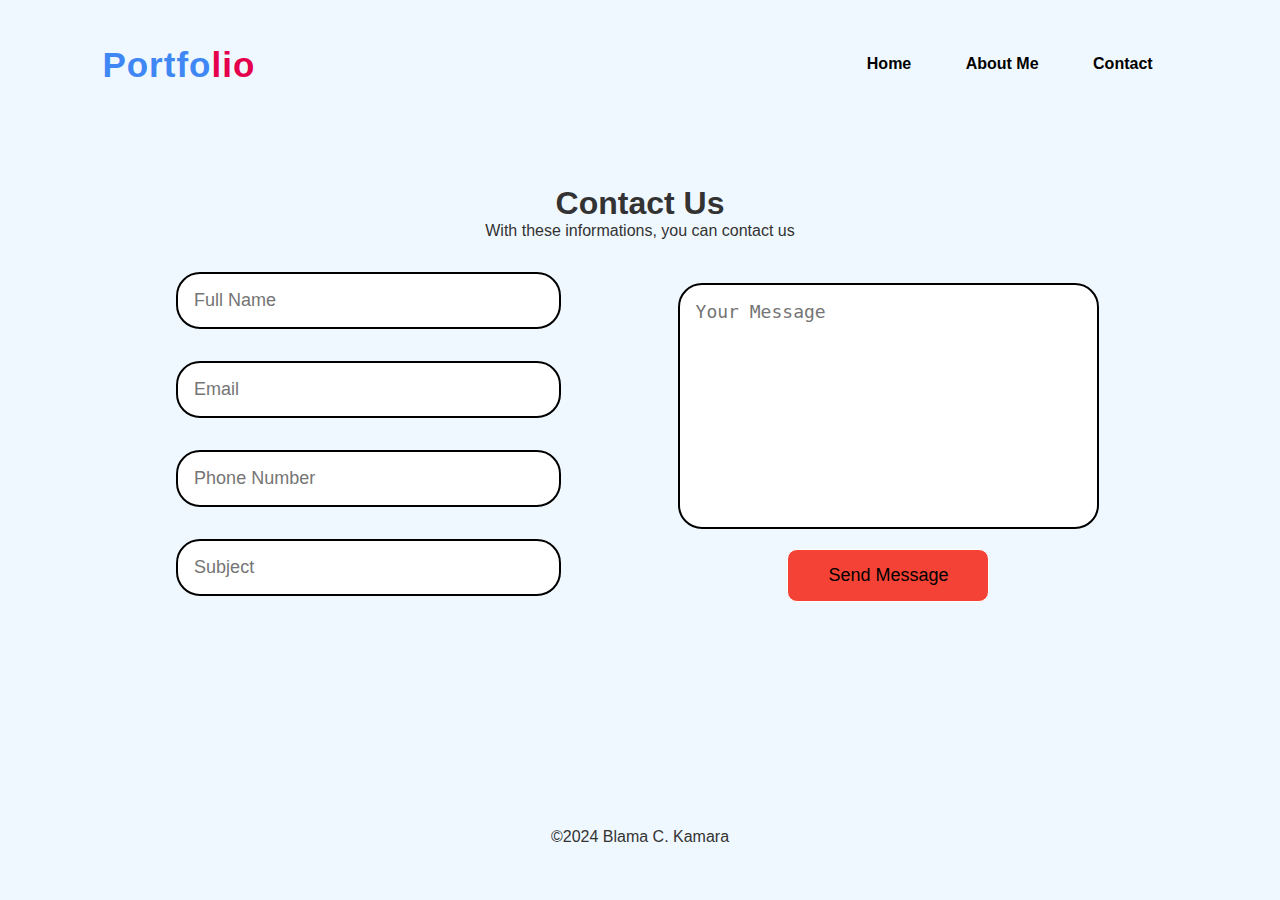
<file: contact.html>
<!DOCTYPE html>
<html lang="en">
<head>
    <meta charset="UTF-8">
    <meta name="viewport" content="width=device-width, initial-scale=1.0">
    <title>Contact Us</title>
        <link rel="stylesheet" href="style.css">
</head>
<body>
        <!----hero Section start---->
<div class="hero">
    <nav>
        <h2 class="logo">Portfo<span>lio</span></h2>
        <ul>
            <li><a href="index.html">Home</a></li>
               <li><a href="about.html">About Me</a></li>
                  <li><a href="contact.html">Contact</a></li>
        </ul>
    </nav>

<section class="contact" id="contact">
            <h1>Contact Us</h1>
            <p>With these informations, you can contact us</p>
            <form action="#">
                <div class="input-group">
                    <div class="input-box">
                        <input type="text" placeholder="Full Name">
                        <input type="email" placeholder="Email">
                    </div>
                    <div class="input-box">
                        <input type="number" placeholder="Phone Number">
                        <input type="text" placeholder="Subject">
                    </div>
                </div>

                <div class="input-group-2">
                <textarea name="" id="" cols="30" rows="10" placeholder="Your Message"></textarea>
                <input type="submit" value="Send Message" class="btn">
            </div>
            </form>
    </section>
    <footer>
      <p>&copy;2024 Blama C. Kamara</p>
</footer>
    </body>
</html>
</file>
<file: style.css>
*{
    margin: 0;
    padding: 0;
    box-sizing: border-box;
}

body, html{
    font-family: 'poppins', sans-serif;
    color: #333;
    background: #f9f9f9;
}
.hero{
    width: 80%;
    margin: 0 auto;
}

@media (max-width: 768px){
    .hero{
        width: 100%;
        padding: 10px;
    }
}
.hero{
    height: 100vh;
    width: 100%;
    background-color: aliceblue;
    background-size: cover;
    background-position: center;
}
nav{
    display: flex;
    align-items: center;
    justify-content: space-between;
    padding-top: 45px;
    padding-left: 8%;
    padding-right: 8%;
}
.logo{
    color: #3e87f4;
    font-size: 35px;
    letter-spacing: 1px;
    cursor: pointer;
}

nav ul li{
    list-style: none;
    display: inline-block;
    padding: 10px 25px;
}
nav ul li::after{
    content: "";
    width: 0;
    height: 2px;
    background-color: #f44336;
    display: block;
    margin: auto;
}
nav ul li:hover::after{
    width: 100%;
    transition: 0.5s;
}
nav ul li a{
    color: black;
    text-decoration: none;
   font-weight: bold;
   text-transform: capitalize;
}
span{
    color: #e5004c;
}

main{
    padding: 2rem;
}

.intro img{
   width: 530px;
   position: absolute;
   bottom: 0;
   margin-bottom: 50px;
   right: 10%;
   cursor: pointer;
   color: lightcyan;
   transition: 0.4s ease-in-out;
}

.intro{
    margin-top: 10%;
    max-width: 600px;
}

.intro h1{
    font-size: 57px;
    color: black;
    text-align: center;
    text-transform: capitalize;
    padding-left: 10px;
    padding-right: 2px;
    transform: translateY(0.4s);
    
}

.intro p{
    font-size: 20px;
    color: black;
    text-align: center;
    text-transform: capitalize;
    padding-left: 10px;
    transform: translateY(0.4s);
    font-weight: bold;
}

button{
    display: inline-block;
    background: #e5004c;
    text-decoration: none;
    color: rgb(0, 0, 0);
    border: 1px solid rgb(0, 0, 0);
    padding: 12px 34px;
    font-size: 14px;
    background-color: transparent;
    position: relative;
    cursor: pointer;
    margin-top: 2vh;
    margin-right: 2px;
    margin-left: 80px;
    padding-left: 80px;
    
}
button:hover{
    border: 1px solid #f44336;
    background-color: #f44336;
    transition: 1s;
}

.about{
    width: 100%;
    padding: 100px 0px;
    background-color: white;
}
.about img{
    height: auto;
    width: 430px;
    border-radius: 500px;
}
.about-text{
    width: 550px;
}
.main{
    width: 1130px;
    max-width: 95%;
    margin: 0 auto;
    display: flex;
    align-items: center;
    justify-content: space-between;
}
.about-text h2{
    color: #3e87f4;
    font-size: 75px;
    text-transform: capitalize;
    margin-bottom: 20px;
}
.about-text h5{
    color: black;
    letter-spacing: 2px;
    font-size: 22px;
     margin-bottom: 25px;
     text-transform: capitalize;
}
.about-text p{
    color: black;
    letter-spacing: 1px;
    line-height: 28px;
    font-size: 18px;
    margin-bottom: 45px;
}
.contact{
    width: 80%;
    margin: auto;
    padding-top: 100px;
    text-align: center;
}

.contact form{
    display: flex;
    align-items: center;
    justify-content: center;
    gap: 1rem;
    margin: 1rem auto;
    text-align: center;
}

.contact form .input-box{
    display: flex;
    justify-content: center;
    flex-wrap: wrap;
}

.contact form .input-box input,
.contact form textarea{
    width: 80%;
    padding: 1rem;
    font-size: 18px;
    border-radius: 1.5rem;
    border: 2px solid;
    margin: 1rem 0;
    resize: none;
}

.contact form .btn{
    padding: 15px 40px;
    font-size: 18px;
    background-color: #f44336;
    border: 1px solid white;
    border-radius: 10px;
    transition: 0.5s;
}

.contact form .btn:hover{
    background-color: transparent;
    border: 2px solid #f44336;
}
footer{
    width: 80%;
    margin: auto;
    padding-top: 200px;
    text-align: center;
}
</file>
